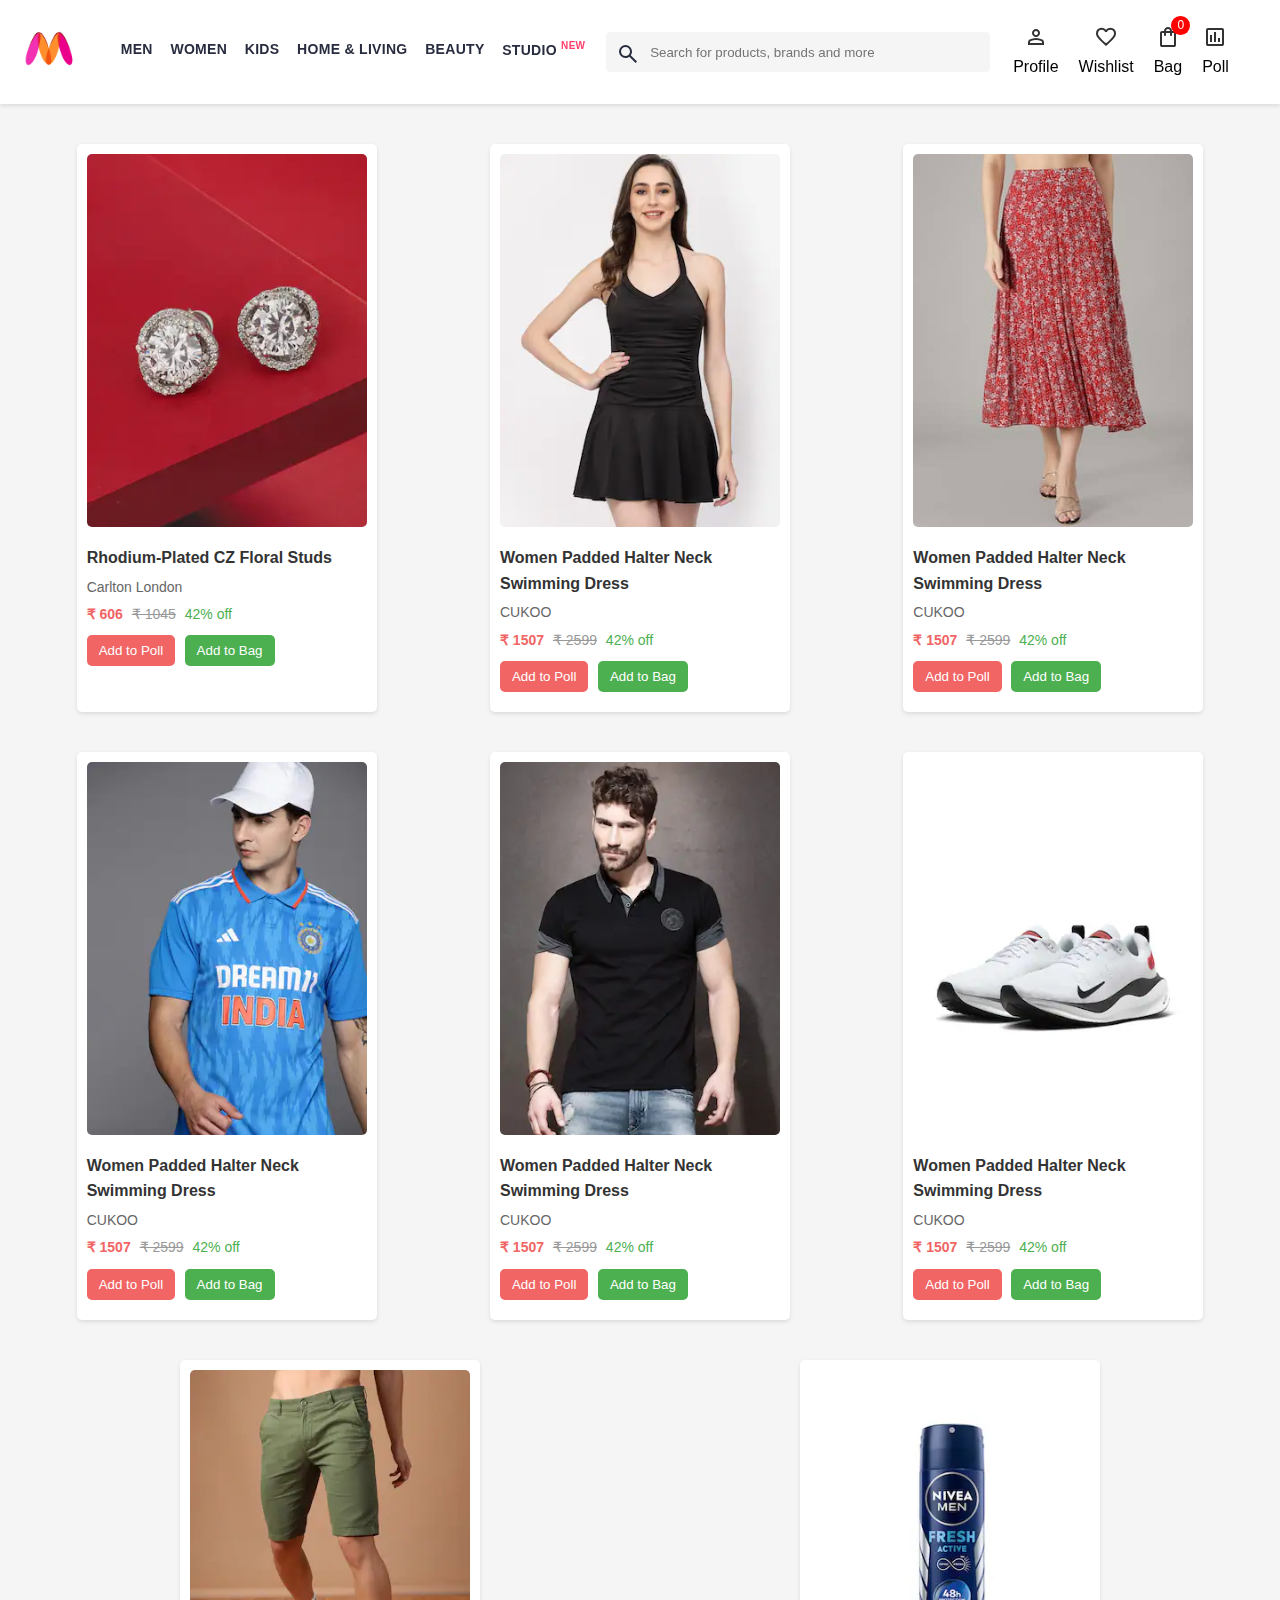
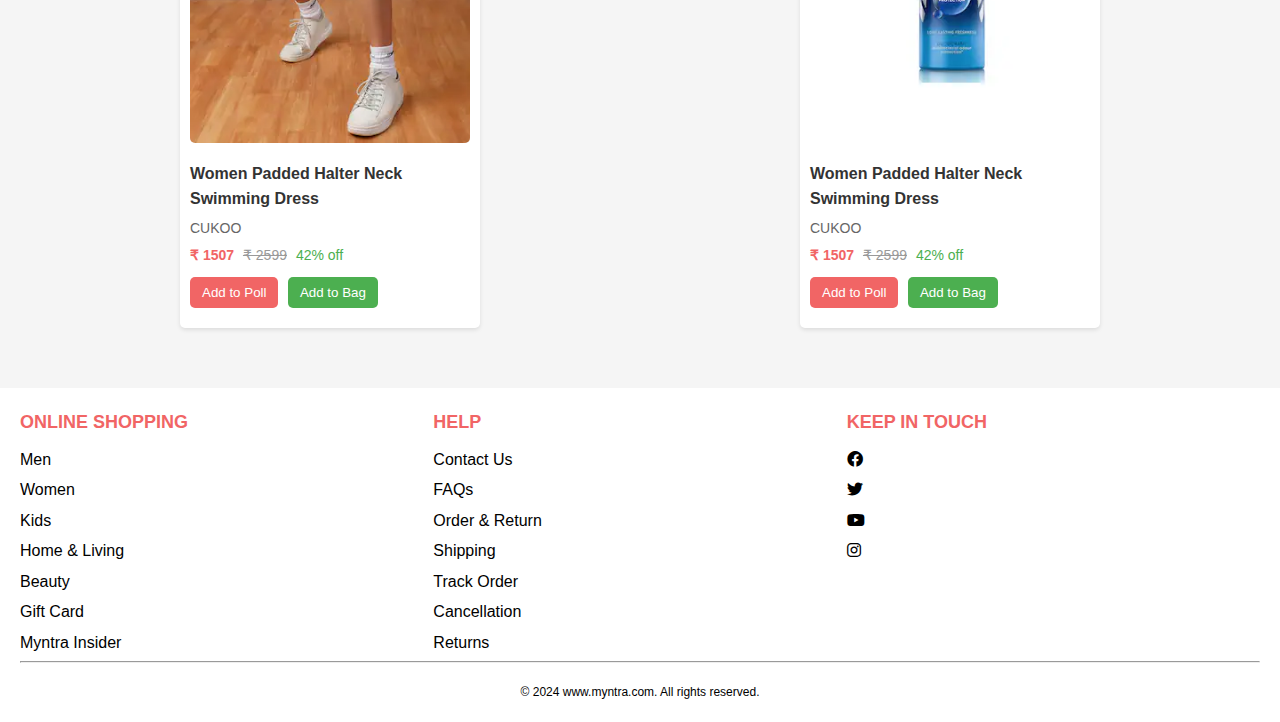
<file: index.html>
<!DOCTYPE html>
<html lang="en">

<head>
    <meta charset="UTF-8">
    <meta name="viewport" content="width=device-width, initial-scale=1.0">
    <title>Myntra</title>
    <link rel="icon" type="image/x-icon" href="images/myntra_logo.webp">
    <link rel="stylesheet" href="css/index.css">
    <link rel="stylesheet" href="css/bag.css">
    <script src="scripts/poll.js"></script>
    <script src="scripts/bag.js"></script>
    <script src="scripts/index.js"></script>
    <script src="data/items.js"></script>
    <link rel="stylesheet" href="https://cdnjs.cloudflare.com/ajax/libs/font-awesome/6.0.0-beta3/css/all.min.css">
    <link rel="stylesheet" href="https://fonts.googleapis.com/css2?family=Material+Symbols+Outlined:opsz,wght,FILL,GRAD@20..48,100..700,0..1,-50..200">
</head>

<body>
    <!-- Header -->
    <header>
        <div class="logo_container">
            <a href="index.html"><img class="myntra_home" src="images/myntra_logo.webp" alt="Myntra Home"></a>
        </div>
        <nav class="nav_bar">
            <a href="#">Men</a>
            <a href="#">Women</a>
            <a href="#">Kids</a>
            <a href="#">Home & Living</a>
            <a href="#">Beauty</a>
            <a href="#">Studio <sup>New</sup></a>
        </nav>
        <div class="search_bar">
            <span class="material-symbols-outlined search_icon">search</span>
            <input class="search_input" placeholder="Search for products, brands and more">
        </div>
        <div class="action_bar">
            <div class="action_container">
                <span class="material-symbols-outlined action_icon">person</span>
                <span class="action_name">Profile</span>
            </div>

            <div class="action_container">
                <span class="material-symbols-outlined action_icon">favorite</span>
                <span class="action_name">Wishlist</span>
            </div>

            <a class="action_container" href="pages/bag.html">
                <span class="material-symbols-outlined action_icon">shopping_bag</span>
                <span class="action_name">Bag</span>
                <span class="bag-item-count">0</span>
            </a>

            <a class="action_container" href="poll.html">
                <span class="material-symbols-outlined action_icon">poll</span>
                <span class="action_name">Poll</span>
            </a>
        </div>
    </header>

    <!-- Main Content -->
    <main>
        <div class="items-container">
            <div class="item-container">
                <img src="images/1.jpg" alt="Item 1" class="item-image">
                <div class="item-details">
                    <h3 class="item-name">Rhodium-Plated CZ Floral Studs</h3>
                    <p class="company-name">Carlton London</p>
                    <p class="price">
                        <span class="current-price">&#8377; 606</span>
                        <span class="original-price">&#8377; 1045</span>
                        <span class="discount">42% off</span>
                    </p>
                    <button class="btn-add-poll-option" data-image="images/1.jpg">Add to Poll</button>
                    <button class="btn-add-to-bag" data-item-id="1">Add to Bag</button>
                    
                </div>
            </div>

            <div class="item-container">
                <img src="images/2.jpg" alt="Item 2" class="item-image">
                <div class="item-details">
                    <h3 class="item-name">Women Padded Halter Neck Swimming Dress</h3>
                    <p class="company-name">CUKOO</p>
                    <p class="price">
                        <span class="current-price">&#8377; 1507</span>
                        <span class="original-price">&#8377; 2599</span>
                        <span class="discount">42% off</span>
                    </p>
                    <button class="btn-add-poll-option" data-image="images/1.jpg">Add to Poll</button>
                    <button class="btn-add-to-bag" data-item-id="2">Add to Bag</button>
                   
                </div>
            </div>
            <div class="item-container">
                <img src="images/3.jpg" alt="Item 3" class="item-image">
                <div class="item-details">
                    <h3 class="item-name">Women Padded Halter Neck Swimming Dress</h3>
                    <p class="company-name">CUKOO</p>
                    <p class="price">
                        <span class="current-price">&#8377; 1507</span>
                        <span class="original-price">&#8377; 2599</span>
                        <span class="discount">42% off</span>
                    </p>
                    <button class="btn-add-poll-option" data-image="images/1.jpg">Add to Poll</button>
                    <button class="btn-add-to-bag" data-item-id="3">Add to Bag</button>
                    
                </div>
            </div>
            <div class="item-container">
                <img src="images/4.jpg" alt="Item 4" class="item-image">
                <div class="item-details">
                    <h3 class="item-name">Women Padded Halter Neck Swimming Dress</h3>
                    <p class="company-name">CUKOO</p>
                    <p class="price">
                        <span class="current-price">&#8377; 1507</span>
                        <span class="original-price">&#8377; 2599</span>
                        <span class="discount">42% off</span>
                    </p>
                    <button class="btn-add-poll-option" data-image="images/4.jpg">Add to Poll</button>
                    <button class="btn-add-to-bag" data-item-id="4">Add to Bag</button>
                    
                </div>
            </div>
            <div class="item-container">
                <img src="images/5.jpg" alt="Item 5" class="item-image">
                <div class="item-details">
                    <h3 class="item-name">Women Padded Halter Neck Swimming Dress</h3>
                    <p class="company-name">CUKOO</p>
                    <p class="price">
                        <span class="current-price">&#8377; 1507</span>
                        <span class="original-price">&#8377; 2599</span>
                        <span class="discount">42% off</span>
                    </p>
                    <button class="btn-add-poll-option" data-image="images/5.jpg">Add to Poll</button>
                    <button class="btn-add-to-bag" data-item-id="5">Add to Bag</button>
                    
                </div>
            </div>
            <div class="item-container">
                <img src="images/6.jpg" alt="Item 6" class="item-image">
                <div class="item-details">
                    <h3 class="item-name">Women Padded Halter Neck Swimming Dress</h3>
                    <p class="company-name">CUKOO</p>
                    <p class="price">
                        <span class="current-price">&#8377; 1507</span>
                        <span class="original-price">&#8377; 2599</span>
                        <span class="discount">42% off</span>
                    </p>
                    <button class="btn-add-poll-option" data-image="images/6.jpg">Add to Poll</button>
                    <button class="btn-add-to-bag" data-item-id="6">Add to Bag</button>
                    
                </div>
            </div>
            <div class="item-container">
                <img src="images/7.jpg" alt="Item 7" class="item-image">
                <div class="item-details">
                    <h3 class="item-name">Women Padded Halter Neck Swimming Dress</h3>
                    <p class="company-name">CUKOO</p>
                    <p class="price">
                        <span class="current-price">&#8377; 1507</span>
                        <span class="original-price">&#8377; 2599</span>
                        <span class="discount">42% off</span>
                    </p>
                    <button class="btn-add-poll-option" data-image="images/7.jpg">Add to Poll</button>
                    <button class="btn-add-to-bag" data-item-id="7">Add to Bag</button>
                    
                </div>
            </div>
            <div class="item-container">
                <img src="images/8.jpg" alt="Item 8" class="item-image">
                <div class="item-details">
                    <h3 class="item-name">Women Padded Halter Neck Swimming Dress</h3>
                    <p class="company-name">CUKOO</p>
                    <p class="price">
                        <span class="current-price">&#8377; 1507</span>
                        <span class="original-price">&#8377; 2599</span>
                        <span class="discount">42% off</span>
                    </p>
                    <button class="btn-add-poll-option" data-image="images/8.jpg">Add to Poll</button>
                    <button class="btn-add-to-bag" data-item-id="8">Add to Bag</button>
                    
                </div>
            </div>
            <!-- Repeat similar structure for other items -->
        </div>
    </main>


    <!-- Footer -->
    <footer>
        <div class="footer_container">
            <div class="footer_column">
                <h3>ONLINE SHOPPING</h3>
                <a href="#">Men</a>
                <a href="#">Women</a>
                <a href="#">Kids</a>
                <a href="#">Home & Living</a>
                <a href="#">Beauty</a>
                <a href="#">Gift Card</a>
                <a href="#">Myntra Insider</a>
            </div>

            <div class="footer_column">
                <h3>HELP</h3>
                <a href="#">Contact Us</a>
                <a href="#">FAQs</a>
                <a href="#">Order & Return</a>
                <a href="#">Shipping</a>
                <a href="#">Track Order</a>
                <a href="#">Cancellation</a>
                <a href="#">Returns</a>
            </div>

            <div class="footer_column">
                <h3>KEEP IN TOUCH</h3>
                <div>
                    <a href="#"><i class="fab fa-facebook"></i></a>
                    <a href="#"><i class="fab fa-twitter"></i></a>
                    <a href="#"><i class="fab fa-youtube"></i></a>
                    <a href="#"><i class="fab fa-instagram"></i></a>
                </div>
            </div>
        </div>
        <hr>
        <div class="copyright">
            &copy; 2024 www.myntra.com. All rights reserved.
        </div>
    </footer>


</body>

</html>
</file>
<file: css/bag.css>
.bag-items-container {
  display: inline-block;
  width: 64%;
  padding-right: 20px;
  border-right: 1px solid #eaeaec;
  padding-top: 32px;
  color: #282c3f;
  font-size: 13px;
  line-height: 1.42857143;
}

.bag-page {
  width: 75%;
  margin-left: 12.5%;
}

.bag-summary {
  vertical-align: top;
  display: inline-block;
  width: 35%;
  padding: 24px 0 0 16px;
  color: #282c3f;
  font-size: 13px;
  line-height: 1.42857143;
}

.bag-details-container {
  margin-bottom: 16px;
}

.price-header {
  font-size: 12px;
  font-weight: 700;
  margin: 24px 0 16px;
  color: #535766;
}

.price-item {
  margin-bottom: 12px;
  line-height: 16px;
  font-size: 14px;
  color: #282c3f;
}

.price-item-value {
  float: right;
}

.priceDetail-base-discount {
  color: #03a685;
}

.price-footer {
  font-weight: 700;
  font-size: 15px;
  padding-top: 16px;
  border-top: 1px solid #eaeaec;
  color: #3e4152;
  line-height: 16px;
}

.btn-place-order {
  width: 100%;
  letter-spacing: 1px;
  font-size: 14px;
  font-weight: 600;
  border-radius: 2px;
  border-width: 0px;
  padding: 10px 16px;
  background-color: rgb(255, 63, 108);
  color: rgb(255, 255, 255);
  cursor: pointer;
}

.bag-item-container {
  margin-bottom: 8px;
  background: #fff;
  font-size: 14px;
  border: 1px solid #eaeaec;
  border-radius: 4px;
  position: relative;
  padding: 12px 12px 0;
}

.item-left-part {
  position: absolute;
  background: rgb(255, 242, 223);
  height: 148px;
  width: 111px;
}

.item-right-part {
  padding-left: 12px;
  position: relative;
  min-height: 148px;
  margin-left: 111px;
  margin-bottom: 12px;
}

.bag-item-img {
  width: 100%;
}

.return-period {
  display: inline-flex;
  font-size: 14px;
  padding-top: 8px;
}

.return-period-days {
  font-weight: 700;
  margin-right: 4px;
}

.delivery-details {
  margin-top: 5px;
  color: #282c3f;
  font-size: 12px;
  letter-spacing: -.1px;
  margin-bottom: 8px;
  line-height: 15px;
}

.delivery-details-days {
  color: #03a685;
}

.remove-from-cart {
  position: absolute;
  font-size: 25px;
  top: 10px;
  right: 18px;
  width: 14px;
  height: 14px;
  cursor: pointer;
}
</file>
<file: css/index.css>
/* Reset and global styles */
* {
    margin: 0;
    padding: 0;
    box-sizing: border-box;
}

body {
    font-family: Arial, sans-serif;
    line-height: 1.6;
    background-color: #f5f5f5;
}

header {
    background-color: #fff;
    padding: 10px 0;
    box-shadow: 0 2px 4px rgba(0, 0, 0, 0.1);
    display: flex;
    justify-content: space-between;
    align-items: center;
    position: sticky;
    top: 0;
    z-index: 1000;
}

.logo_container {
    padding: 0 20px;
}

.material-symbols-outlined {
    font-family: 'Material Symbols Outlined', sans-serif;
    font-size: 24px;
    color: #333;
    cursor: pointer;
}

.myntra_home {
    height: 45px;
    width: auto;
}


.action_bar {
    display: flex;
    justify-content: flex-end; /* Align items to the right */
    align-items: center;
    margin-right: 4%;
}

.action_container {
    display: flex;
    flex-direction: column;
    align-items: center;
    margin-left: 20px;
    position: relative;
    text-decoration: none;
    color: inherit;
}

.action_icon {
    font-size: 20px;
    margin-bottom: 5px;
}
.action_container:hover .action_icon {
    color: #f54e77; /* Change color on hover */
}

.nav_bar {
    display: flex;
    min-width: 500px;
    justify-content: space-evenly;
}
.nav_bar a {
    font-size: 14px;
    letter-spacing: .3px;
    color: #282c3f;
    font-weight: 700;
    text-transform: uppercase;
    text-decoration: none;
    padding: 28px 0;
    border-bottom: 5px solid #ffffff;
}
.nav_bar a:hover {
    border-bottom: 4px solid #f54e77;
}

.nav_bar a sup {
    color: #ff3f6c;
    font-size: 10px;
}

.search_bar {
    height: 40px;
    min-width: 200px;
    width: 30%;
    display: flex;
    align-items: center;
}
.search_icon {
    box-sizing: content-box;
    height: 20px;
    padding: 10px;

    background-color: #f5f5f6;
    color: #282c3f;
    font-weight: 300;
    border-radius: 4px 0 0 4px;
}
.search_input {
    color: #696e79;
    background-color: #f5f5f6;
    flex-grow: 1;
    height: 40px;
    border: 0;
    border-radius: 0 4px 4px 0;
}



.bag-item-count {
    background-color: #ff6b8e;
    color: #ffffff;
    border-radius: 50%;
    padding: 2px 8px;
    font-size: 12px;
    position: absolute;
    top: -10px;
    right: -10px;
}


/* Main Content */
main {
    padding: 20px;
}

.items-container {
    display: flex;
    flex-wrap: wrap;
    justify-content: space-around;
}

.item-container {
    background-color: #fff;
    width: 300px;
    margin: 20px;
    padding: 10px;
    box-shadow: 0 2px 4px rgba(0, 0, 0, 0.1);
    border-radius: 5px;
    transition: transform 0.3s ease;
}

.item-container:hover {
    transform: translateY(-5px);
}

.item-image {
    width: 100%;
    border-radius: 5px;
}

.item-details {
    padding: 10px 0;
}

.item-name {
    font-size: 16px;
    font-weight: bold;
    color: #333;
    margin-bottom: 5px;
}

.company-name {
    font-size: 14px;
    color: #666;
    margin-bottom: 5px;
}

.price {
    font-size: 14px;
    color: #333;
    margin-bottom: 10px;
}

.current-price {
    font-weight: bold;
    color: #f16565;
}

.original-price {
    text-decoration: line-through;
    color: #999;
    margin-left: 5px;
}

.discount {
    color: #4caf50;
    margin-left: 5px;
}

.btn-add-poll-option {
    background-color: #f16565;
    color: #fff;
    border: none;
    padding: 8px 12px;
    border-radius: 5px;
    cursor: pointer;
    transition: background-color 0.3s ease;
    margin-right: 5px;
}

.btn-add-poll-option:hover {
    background-color: #d8434a;
}

/* Assuming existing styles are retained and necessary styles for new elements are added */
.btn-add-to-bag {
    background-color: #4caf50;
    color: #fff;
    border: none;
    padding: 8px 12px;
    border-radius: 5px;
    cursor: pointer;
    transition: background-color 0.3s ease;
    margin-right: 5px;
}

.btn-add-to-bag:hover {
    background-color: #388e3c;
}

.item-container .bag-item-count {
    display: none;
  }
  

.action_container {
  position: relative;
}

.action_container .bag-item-count {
  display: inline-block;
  background-color: red;
  color: white;
  border-radius: 50%;
  padding: 0 6px;
  font-size: 12px;
  position: absolute;
  top: -9px; /* Adjust this value to position it higher or lower */
  right: -8px; /* Adjust this value to position it further right or left */
}

/* Footer */
footer {
    background-color: #ffffff;
    color: #000000;
    padding: 20px;
    text-align: center;
    margin-top: 20px;
}

.footer_container {
    display: flex;
    justify-content: space-between;
}

.footer_column {
    flex: 1;
    text-align: left;
}

.footer_column h3 {
    font-size: 18px;
    color: #f16565;
    margin-bottom: 10px;
}

.footer_column a {
    display: block;
    color: #000000;
    text-decoration: none;
    margin-bottom: 5px;
    transition: color 0.3s ease;
}

.footer_column a:hover {
    color: #f16565;
}

.footer_column div {
    margin-top: 10px;
}

.copyright {
    margin-top: 20px;
    font-size: 12px;
    color: #000000;
}

/* Responsive */
@media (max-width: 768px) {
    .nav_bar {
        flex-wrap: wrap;
        justify-content: center;
    }

    .search_bar {
        margin-right: 10px;
    }

    .action_bar {
        margin-right: 0;
    }

    .action_container {
        margin-right: 5px;
    }

    .item-container {
        width: 100%;
    }
}

.action_container {
    text-decoration: none;
}
</file>
